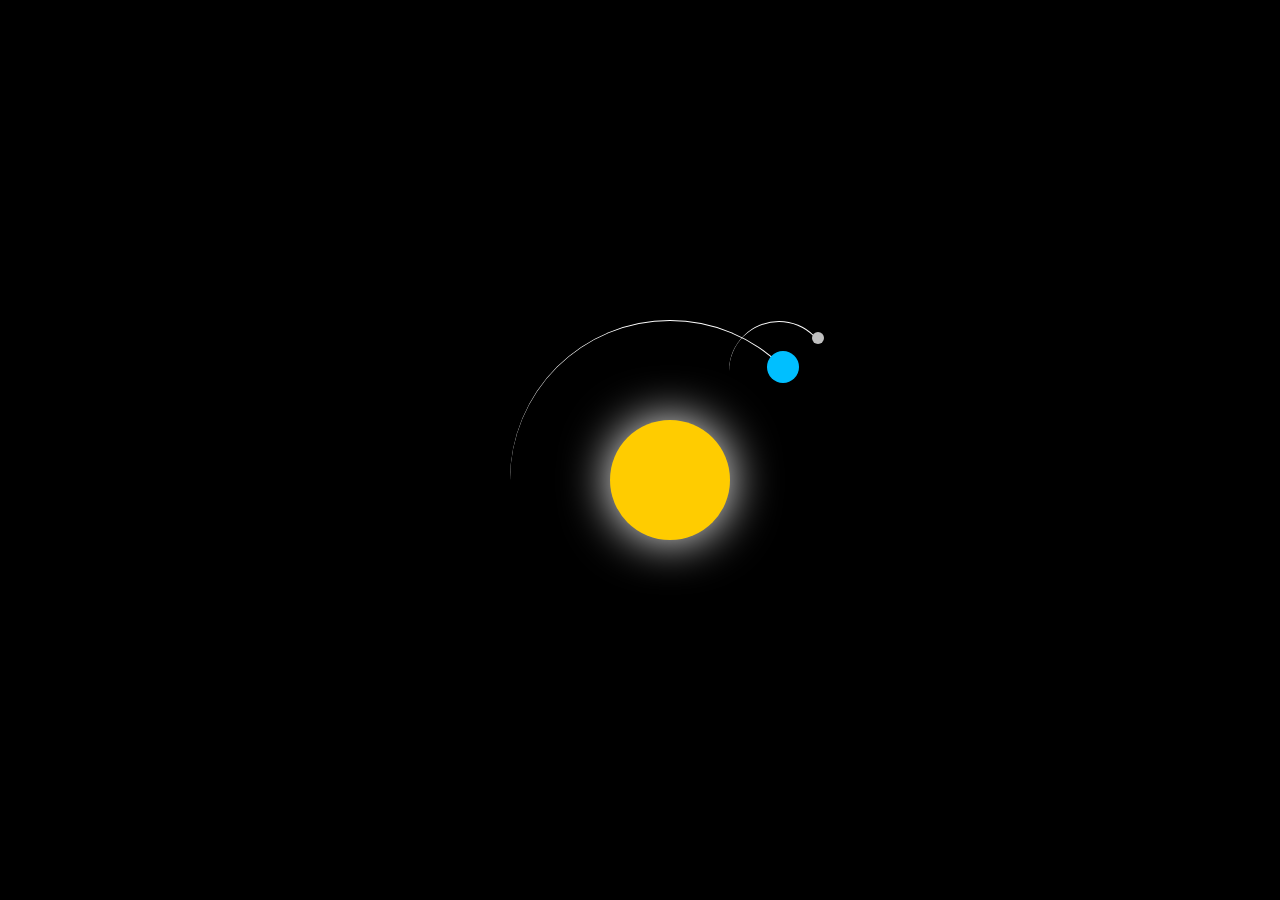
<file: index.html>
<!DOCTYPE html>
<html lang="en">
<head>
    <meta charset="UTF-8">
    <meta name="viewport" content="width=device-width, initial-scale=1.0">
    <title>Sistema Solar</title>
    <link rel="stylesheet" href="CSS/SistemaSolar.css">
</head>
<body>
    <div class="Sistema">
        <div class="Sol"></div>
        <div class="Tierra">
            <div class="Luna"></div>
        </div>
    </div>
</body>
</html>
</file>
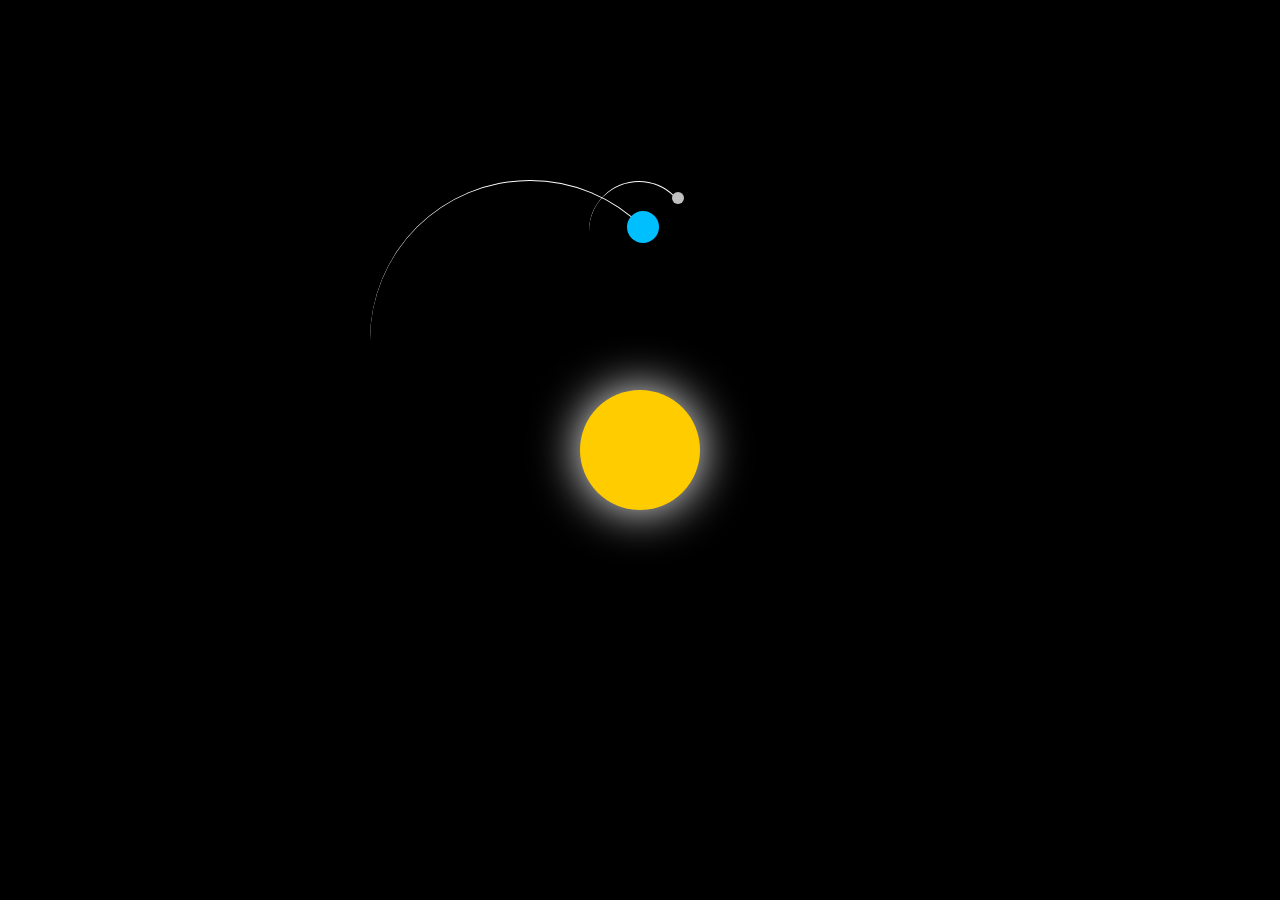
<file: Planetas/index.html>
<!DOCTYPE html>
<html lang="en">
<head>
    <meta charset="UTF-8">
    <meta name="viewport" content="width=device-width, initial-scale=1.0">
    <title>Sistema Solar</title>
    <link rel="stylesheet" href="p.css">
</head>
<body>
    <div class="Sistema">
        <div class="Sol"></div>
        <div class="Tierra">
            <div class="Luna"></div>
        </div>
    </div>
</body>
</html>
</file>
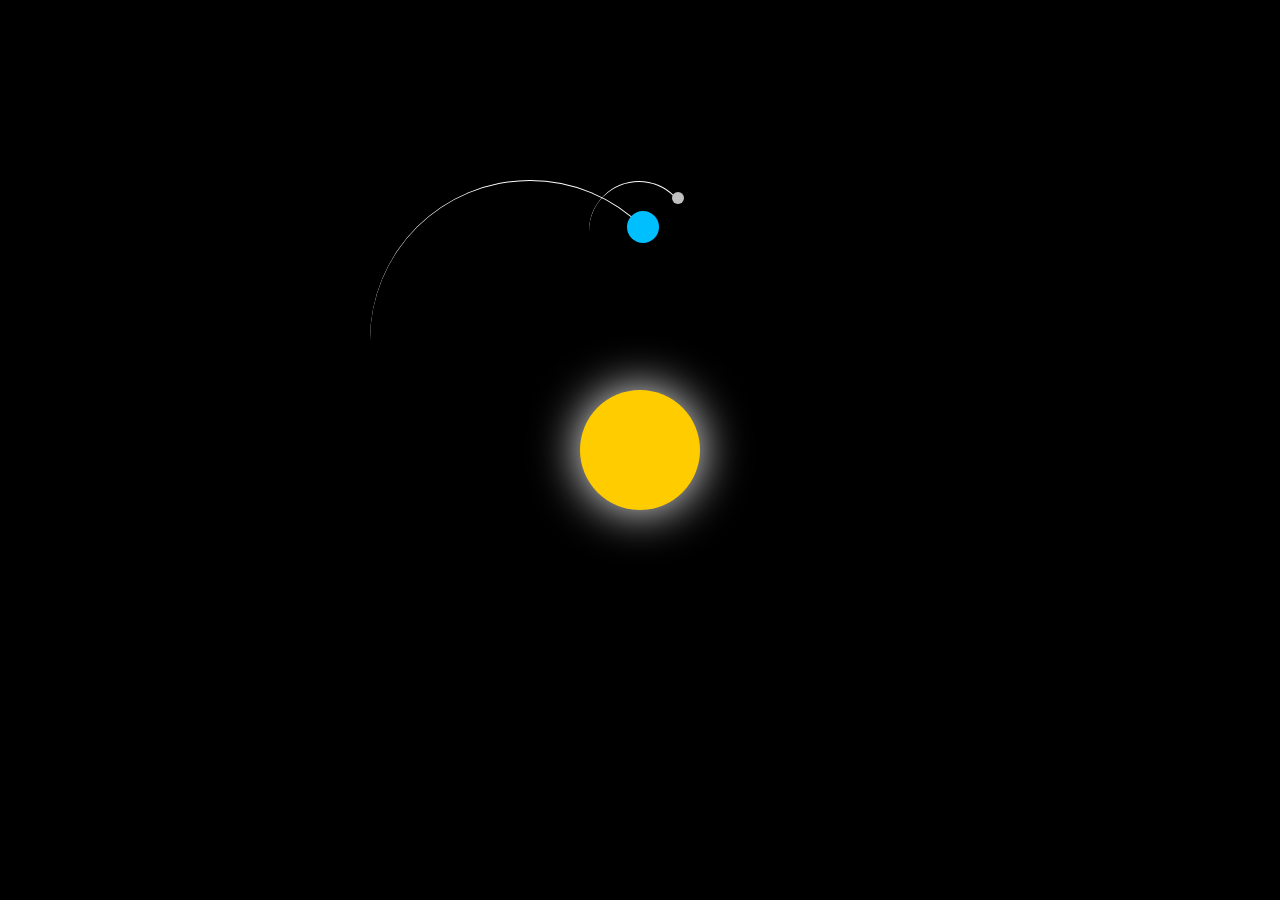
<file: Planetas/SistemaSolar.html>
<!DOCTYPE html>
<html lang="en">
<head>
    <meta charset="UTF-8">
    <meta name="viewport" content="width=device-width, initial-scale=1.0">
    <title>Sistema Solar</title>
    <link rel="stylesheet" href="p.css">
</head>
<body>
    <div class="Sistema">
        <div class="Sol"></div>
        <div class="Tierra">
            <div class="Luna"></div>
        </div>
    </div>
</body>
</html>
</file>
<file: CSS/SistemaSolar.css>
@keyframes Orbita{
    from{
        transform: rotate(0deg);
    }to {
        transform: rotate(360deg);
    }
}
*{
    margin: 0;
    padding: 0;
    box-sizing: border-box;
}
body{
    display: flex;
    justify-content: center;
    align-items: center;
    overflow: hidden; /*Oculta el contenido que se desborda del contenedor, es decir, oculta el contenido sobranteque se salga del "body"*/
    height: 100vh;
    background-color: black;
}
body::before{
    content: "";
    position: absolute;
    top: 0;
    left: 0;
    width: 100%;
    height: 100%;
    background: url('https://www.transparenttextures.com/patterns/stardust.png');
}
.Sistema{
    position: relative;
    height: 40em;
    width: 40em;
    font-size: 0.625em;
}
.Sol{
    position: absolute;
    top: 17em;
    left: 17em;
    height: 12em;
    width: 12em;
    border-radius: 50%;
    background-color: #FFCC00;
    box-shadow: 0px 0px 48px white;
}
.Tierra, .Luna{
    position: absolute;
    border-style: solid;
    border-color: white
        transparent transparent transparent;
    border-width: 0.1em 0.1em 0px 0px;
    border-radius: 50%;
}
.Tierra{
    position: absolute;
    top: 7em;
    left: 7em;
    height: 32em;
    width: 32em;
    animation: Orbita  10s linear infinite;
}
.Luna{
    top: 0em;
    right: 0em;
    height: 10em;
    width: 10em;
    animation: Orbita 3s linear infinite;
}
.Tierra::before, .Luna::before{
    position: absolute;
    content: "";
    border-radius: 50%;
}
.Tierra::before{
    top: 3em;
    right: 3em;
    height: 3.2em;
    width: 3.2em;
    background-color: #00BFFF;
}
.Luna::before{
    top: 1em;
    right: 0.4em;
    height: 1.2em;
    width: 1.2em;
    background-color: silver;
}
</file>
<file: Planetas/p.css>
@keyframes OrbitaEliptica{
    0% {
        transform: rotate(0deg) translateX(18em) translateY(0);
    }
    50% {
        transform: rotate(180deg) translateX(14em) translateY(14em); /* Afelio */
    }
    100% {
        transform: rotate(360deg) translateX(18em) translateY(0); /* Perihelio */
    }
}
@keyframes OrbitaLunaEliptica{
    0% {
        transform: rotate(0deg) translateX(5em) translateY(0);
    }
    50% {
        transform: rotate(180deg) translateX(4em) translateY(4em); /* Perihelio */
    }
    100% {
        transform: rotate(360deg) translateX(5em) translateY(0); /* Afelio */
    }
}
*{
    margin: 0;
    padding: 0;
    box-sizing: border-box;
}
body{
    display: flex;
    justify-content: center;
    align-items: center;
    overflow: hidden; /*Oculta el contenido que se desborda del contenedor, es decir, oculta el contenido sobranteque se salga del "body"*/
    height: 100vh;
    background-color: black;
}
body::before{
    content: "";
    position: absolute;
    top: 0;
    left: 0;
    width: 100%;
    height: 100%;
    background: url('https://www.transparenttextures.com/patterns/stardust.png');
}
.Sistema {
    position: relative;
    height: 40em;
    width: 40em;
    font-size: 0.625em;
}
.Sol {
    position: absolute;
    top: 50%;
    left: 50%;
    height: 12em;
    width: 12em;
    border-radius: 50%;
    background-color: #FFCC00;
    box-shadow: 0px 0px 48px white;
    transform: translate(-50%, -50%); /* Centra el Sol en el sistema */
    z-index: 2;
}
.Tierra, .Luna{
    position: absolute;
    border-style: solid;
    border-color: white
        transparent transparent transparent;
    border-width: 0.1em 0.1em 0px 0px;
    border-radius: 50%;
}
.Tierra{
    top: -7em;
    left: -7em;
    height: 32em;
    width: 32em;
    animation: OrbitaEliptica 10s linear infinite;
    transform-origin: center;
}
.Luna{
    position: absolute;
    top: 0em;
    right: 0em;
    height: 10em;
    width: 10em;
    animation: OrbitaLunaEliptica 3s linear infinite;
}
.Tierra::before, .Luna::before{
    position: absolute;
    content: "";
    border-radius: 50%;
}
.Tierra::before{
    top: 3em;
    right: 3em;
    height: 3.2em;
    width: 3.2em;
    background-color: #00BFFF;
}
.Luna::before{
    top: 1em;
    right: 0.4em;
    height: 1.2em;
    width: 1.2em;
    background-color: silver;
}
</file>
